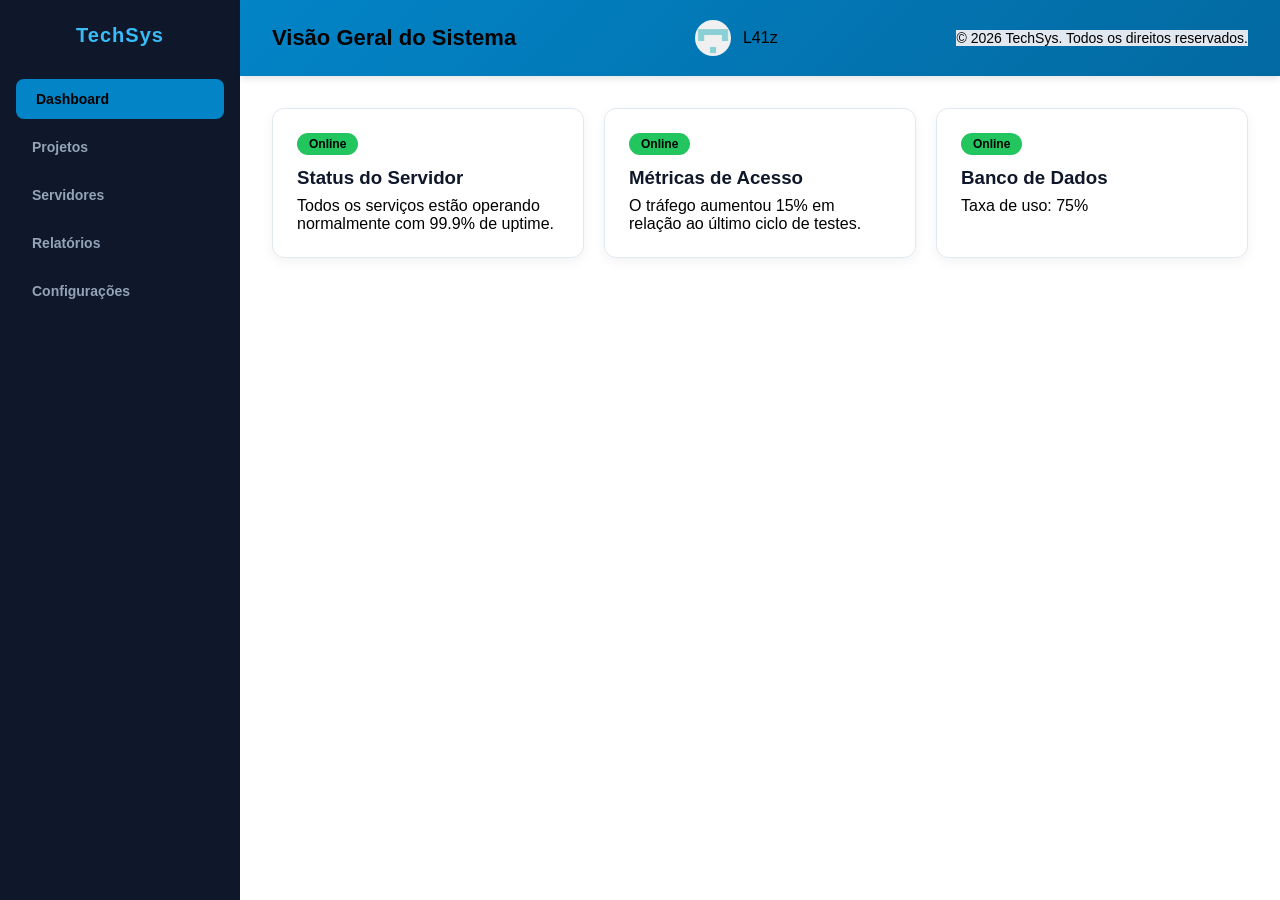
<file: exercicios/atv_flexbox/index.html>
<!DOCTYPE html>
<html lang="pt-BR">

<head>
    <meta charset="UTF-8">
    <meta name="viewport" content="width=device-width, initial-scale=1.0">
    <title>Painel de Controle - TechSys</title>
    <link rel="stylesheet" href="style.css">
</head>

<body>
    <div class="app-container">
        <aside class="sidebar">
            <div class="logo">
                <h2>TechSys</h2>
            </div>
            <nav class="menu">
                <a href="#" class="active">Dashboard</a>
                <a href="#">Projetos</a>
                <a href="#">Servidores</a>
                <a href="#">Relatórios</a>
                <a href="#">Configurações</a>
            </nav>
        </aside>
        <div class="main-wrapper">
            <header class="topbar">
                <h1>Visão Geral do Sistema</h1>
                <div class="user-profile">
                    <div class="avatar"></div>
                    <span>L41z</span>
                </div>
                <footer>
                    <p>&copy; 2026 TechSys. Todos os direitos reservados.</p>
                </footer>
            </header>
            <main class="content">
                <section class="card">
                    <span class="status">Online</span>
                    <h3>Status do Servidor</h3>
                    <p>Todos os serviços estão operando normalmente com 99.9% de uptime.</p>
                </section>
                <section class="card">
                    <span class="status">Online</span>
                    <h3>Métricas de Acesso</h3>
                    <p>O tráfego aumentou 15% em relação ao último ciclo de testes.</p>
                </section>
                <section class="card">
                    <span class="status">Online</span>
                    <h3>Banco de Dados</h3>
                    <p>Taxa de uso: 75%</p>
                </section>
            </main>
        </div>
    </div>
</body>

</html>
</file>
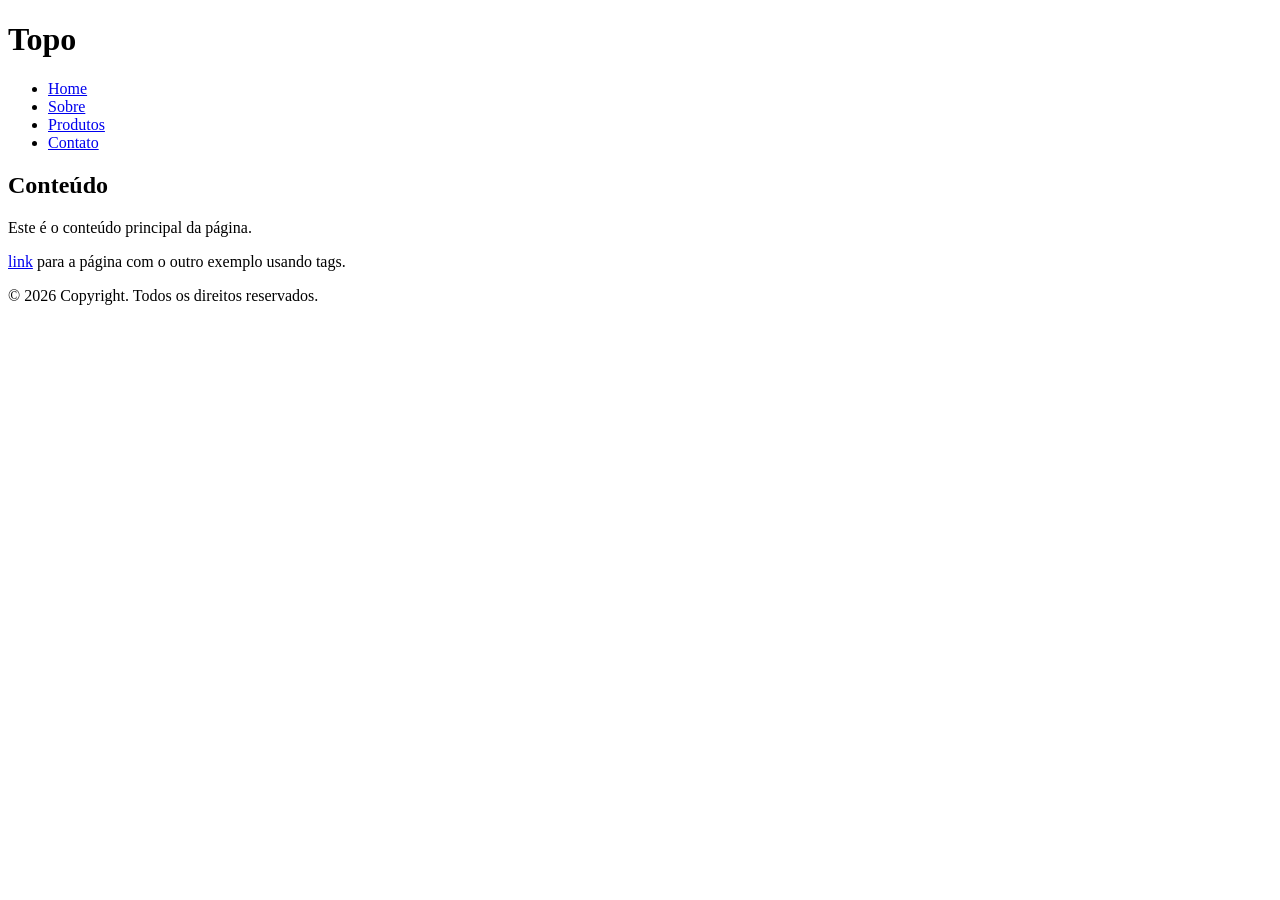
<file: exercicios/estrutura_layout_div.html>
<!DOCTYPE html>
<html lang="pt-BR">
<head>
    <meta charset="UTF-8">
    <meta name="viewport" content="width=device-width, initial-scale=1.0">
    <title>Document</title>
</head>
<body>
    <!-- Fazer os exemplos da página 36 e 40 da apostila e enviar aqui no anexo -->
    <div class="wrap">
        <!-- aqui começa o topo -->
        <div class="header">
            <h1>Topo</h1>
        </div>
        <!-- aqui começa o menu -->
        <div class="navbar">
            <ul>
                <li><a href="#">Home</a></li>
                <li><a href="#">Sobre</a></li>
                <li><a href="#">Produtos</a></li>
                <li><a href="#">Contato</a></li>
            </ul>
        </div>
        <!-- aqui começa o conteúdo -->
        <div class="content">
            <h2>Conteúdo</h2>
            <p>Este é o conteúdo principal da página.</p>
            <p><a href="./estrutura_layout_tags.html">link</a> para a página com o outro exemplo usando tags.</p>
        </div>
        <!-- aqui começa o rodapé -->
        <div class="footer">
            <p>© 2026 Copyright. Todos os direitos reservados.</p>
        </div>
    </div>
</body>
</html>
</file>
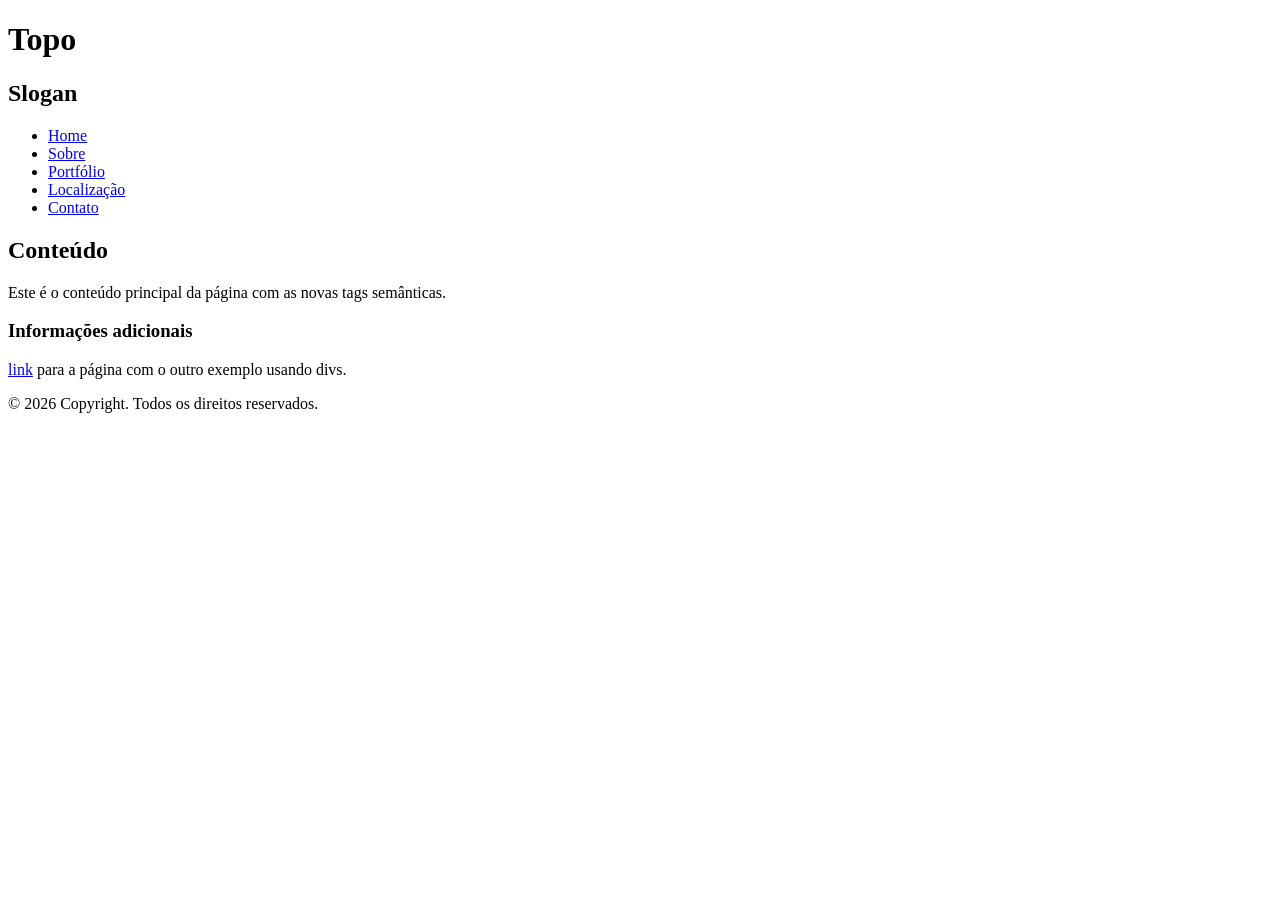
<file: exercicios/estrutura_layout_tags.html>
<!DOCTYPE html>
<html lang="pt-BR">
<head>
    <meta charset="UTF-8">
    <meta name="viewport" content="width=device-width, initial-scale=1.0">
    <title>layout com tags</title>
</head>
<body>
    <!-- topo -->
   <header>
        <h1>Topo</h1>
        <h2>Slogan</h2>
    </header>
    <!-- menu -->
    <nav>
        <ul>
            <li><a href="#">Home</a></li>
            <li><a href="#">Sobre</a></li>
            <li><a href="#">Portfólio</a></li>
            <li><a href="#">Localização</a></li>
            <li><a href="#">Contato</a></li>
        </ul>
    </nav>
    <!-- conteúdo -->
    <main>
        <h2>Conteúdo</h2>
        <p>Este é o conteúdo principal da página com as novas tags semânticas.</p>
        <aside>
            <h3>Informações adicionais</h3>
            <p><a href="./estrutura_layout_div.html">link</a> para a página com o outro exemplo usando divs.</p>
    </main>
    <footer>
        <p>© 2026 Copyright. Todos os direitos reservados.</p>
    </footer>
</body>
</html>
</file>
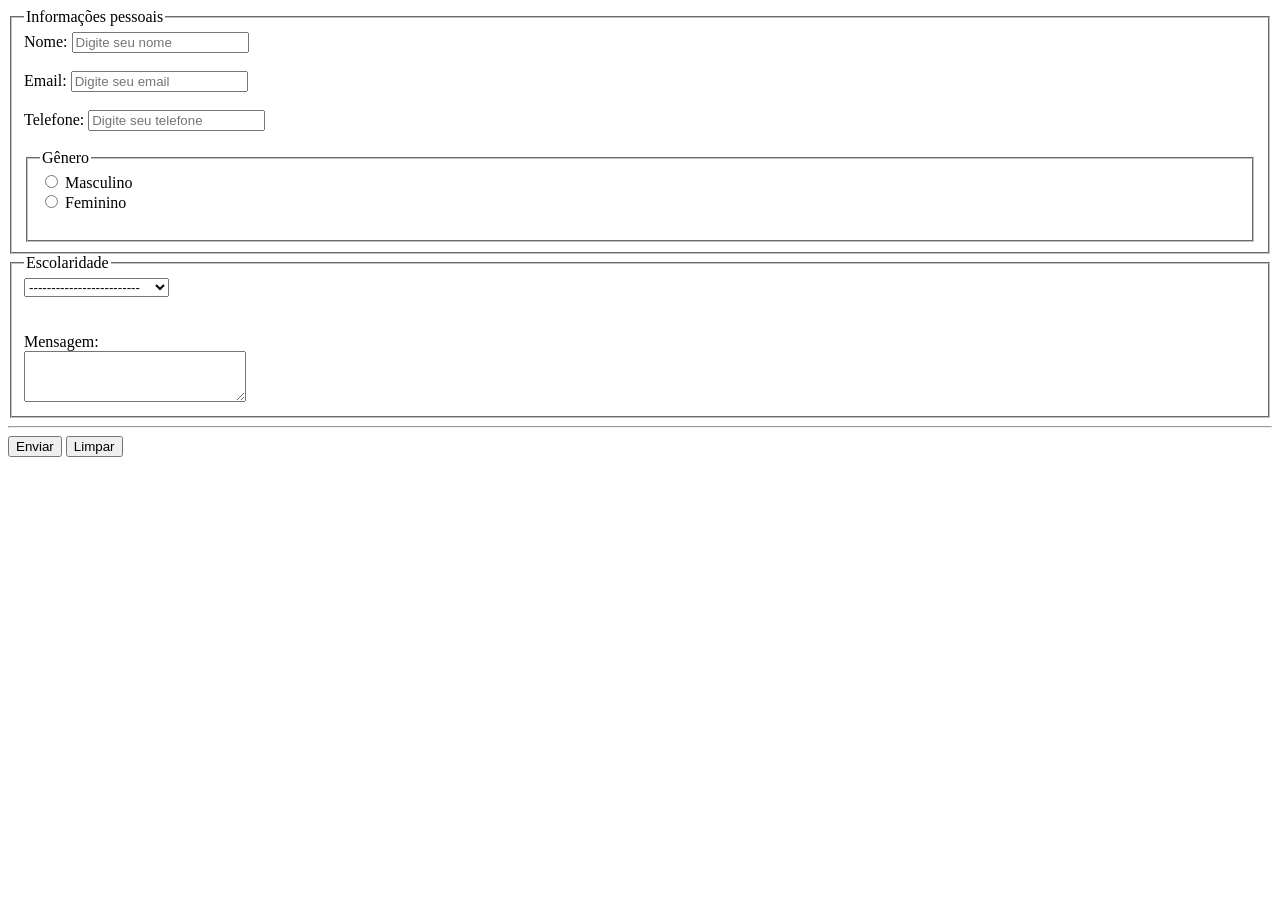
<file: exercicios/formulario.html>
<!DOCTYPE html>
<html lang="pt-BR">
<head>
    <meta charset="UTF-8">
    <meta name="viewport" content="width=device-width, initial-scale=1.0">
    <title>Atividade Formulário</title>
</head>
<body>
    <form>
        <fieldset>
            <legend>Informações pessoais</legend>
            <label for="nome">Nome:</label>
            <input type="text" id="nome" name="nome" required placeholder="Digite seu nome"><br><br>
            <label for="email">Email:</label>
            <input type="email" id="email" name="email" required placeholder="Digite seu email"><br><br>
            <label for="telefone">Telefone:</label>
            <input type="tel" id="telefone" name="telefone" required placeholder="Digite seu telefone"><br><br>
            <fieldset>
                <legend>Gênero</legend>
                <input type="radio" id="masculino" name="genero" value="masculino">
                <label for="masculino">Masculino</label><br>
                <input type="radio" id="feminino" name="genero" value="feminino">
                <label for="feminino">Feminino</label><br><br>
            </fieldset>
        </fieldset>
        <fieldset>
            <legend>Escolaridade</legend>
            <select name="escolaridade" id="escolaridade">
                <option value="op0">-------------------------</option>
                <option value="op1">Ensino Fundamental</option>
                <option value="op2">Ensino Médio</option>
                <option value="op3">Ensino Técnico</option>
                <option value="op4">Ensino Superior</option>
            </select>
            <br><br><br>
            <label for="msg">Mensagem:</label><br>
            <textarea name="msg" id="msg" rows="3px" cols="25px" required autocorrect="on">
            </textarea>
        </fieldset>
        <hr>
        <button type="button" id="enviar" onclick="alert('Enviado!')">Enviar</button>
        <button type="reset" id="limpar">Limpar</button>
    </form>
</body>
</html>
</file>
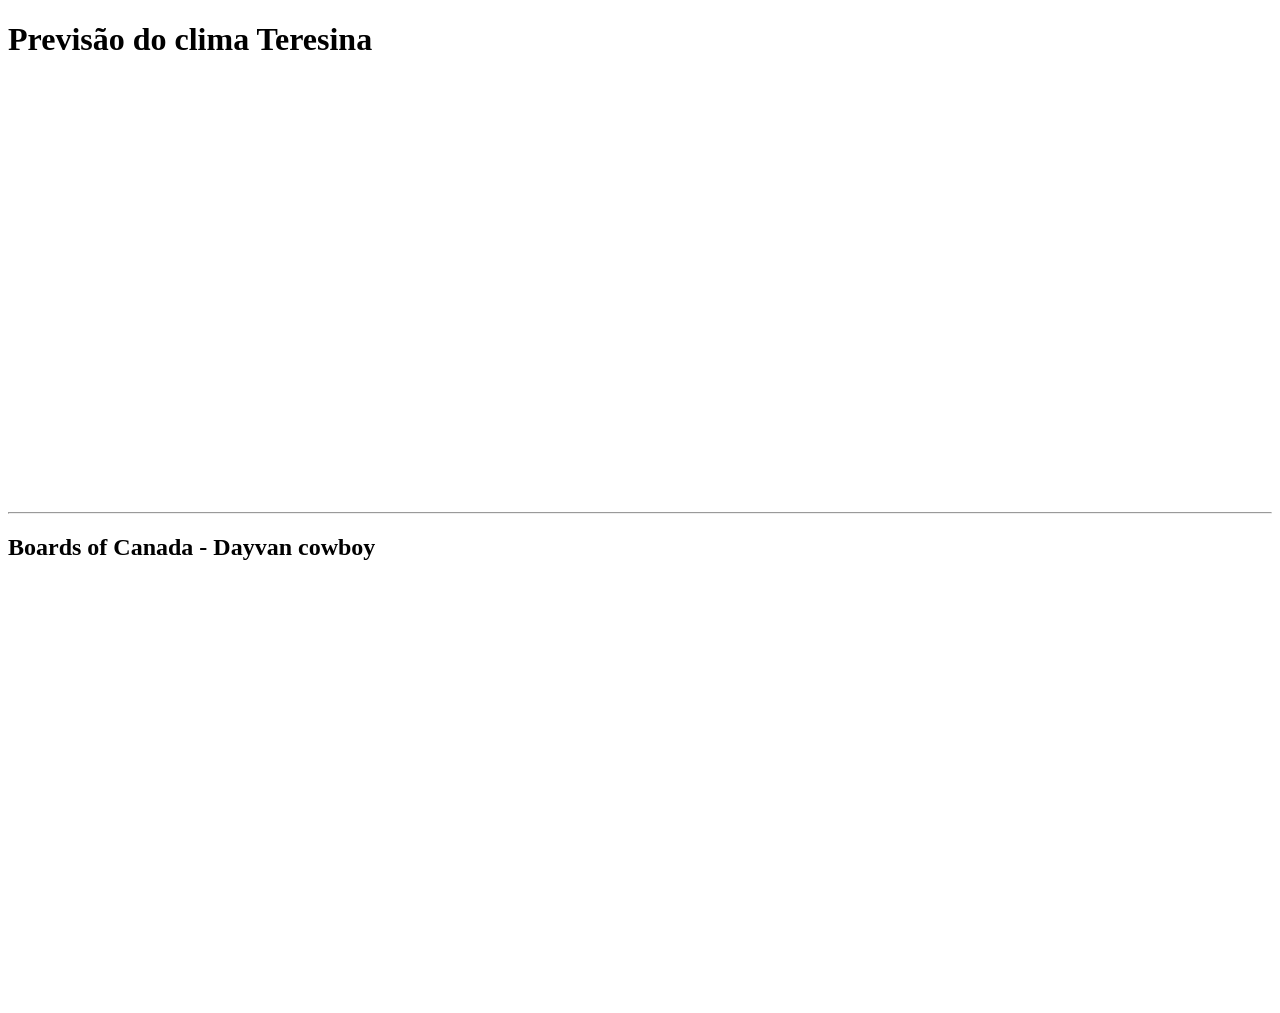
<file: exercicios/iframes.html>
<!DOCTYPE html>
<html lang="en">
<head>
    <meta charset="UTF-8">
    <meta name="viewport" content="width=device-width, initial-scale=1.0">
    <title>Document</title>
</head>
<body>
    <h1>Previsão do clima Teresina</h1>
    <iframe
        src="https://e7da7aad86e340638eecd3397931c1e4.elf.site"
        width="640" height="420" frameborder="0" allowfullscreen
        title="Previsão do clima Teresina">
    </iframe>
    <hr>
    <h2>Boards of Canada - Dayvan cowboy</h2>
    <iframe 
        width="640" height="420" 
        src="https://www.youtube.com/embed/A2zKARkpDW4?si=T6cKj-mIVKJGDxjI" 
        title="YouTube video player" frameborder="0" 
        allow="accelerometer; autoplay; clipboard-write; encrypted-media; gyroscope; picture-in-picture; web-share" 
        referrerpolicy="strict-origin-when-cross-origin" allowfullscreen>
    </iframe>
</body>
</html>
</file>
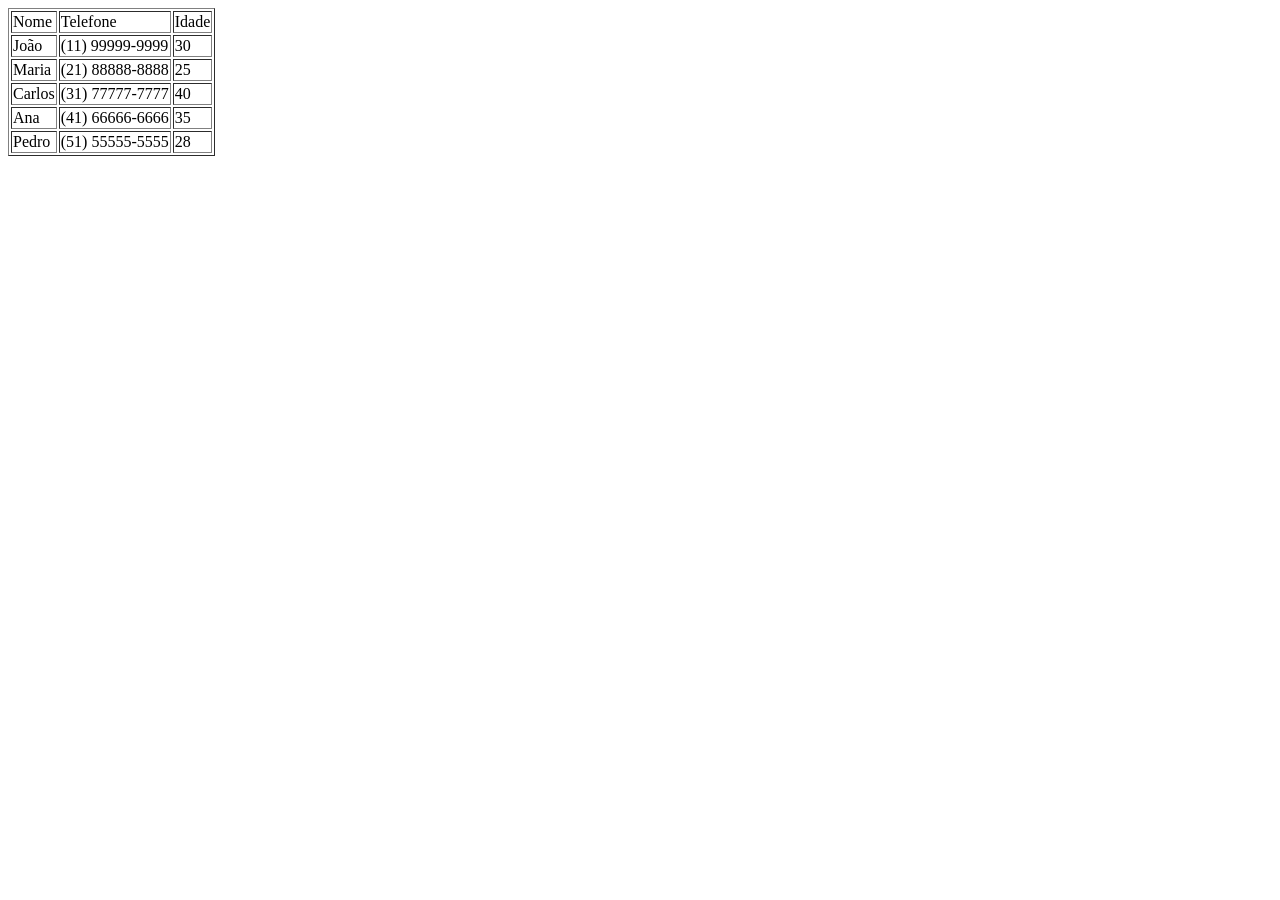
<file: exercicios/tabela.html>
<!DOCTYPE html>
<html lang="pt-BR">
<head>
    <meta charset="UTF-8">
    <meta name="viewport" content="width=device-width, initial-scale=1.0">
    <title>Tabelas</title>
</head>
<body>
    <table border="1">
        <tr>
            <td>Nome</td>
            <td>Telefone</td>
            <td>Idade</td>
        </tr>
        <tr>
            <td>João</td>
            <td>(11) 99999-9999</td>
            <td>30</td>
        </tr>
        <tr>
            <td>Maria</td>
            <td>(21) 88888-8888</td>
            <td>25</td>
        </tr>
        <tr>
            <td>Carlos</td>
            <td>(31) 77777-7777</td>
            <td>40</td>
        </tr>
        <tr>
            <td>Ana</td>
            <td>(41) 66666-6666</td>
            <td>35</td>
        </tr>
        <tr>
            <td>Pedro</td>
            <td>(51) 55555-5555</td>
            <td>28</td>
        </tr>
    </table>
</body>
</html>
</file>
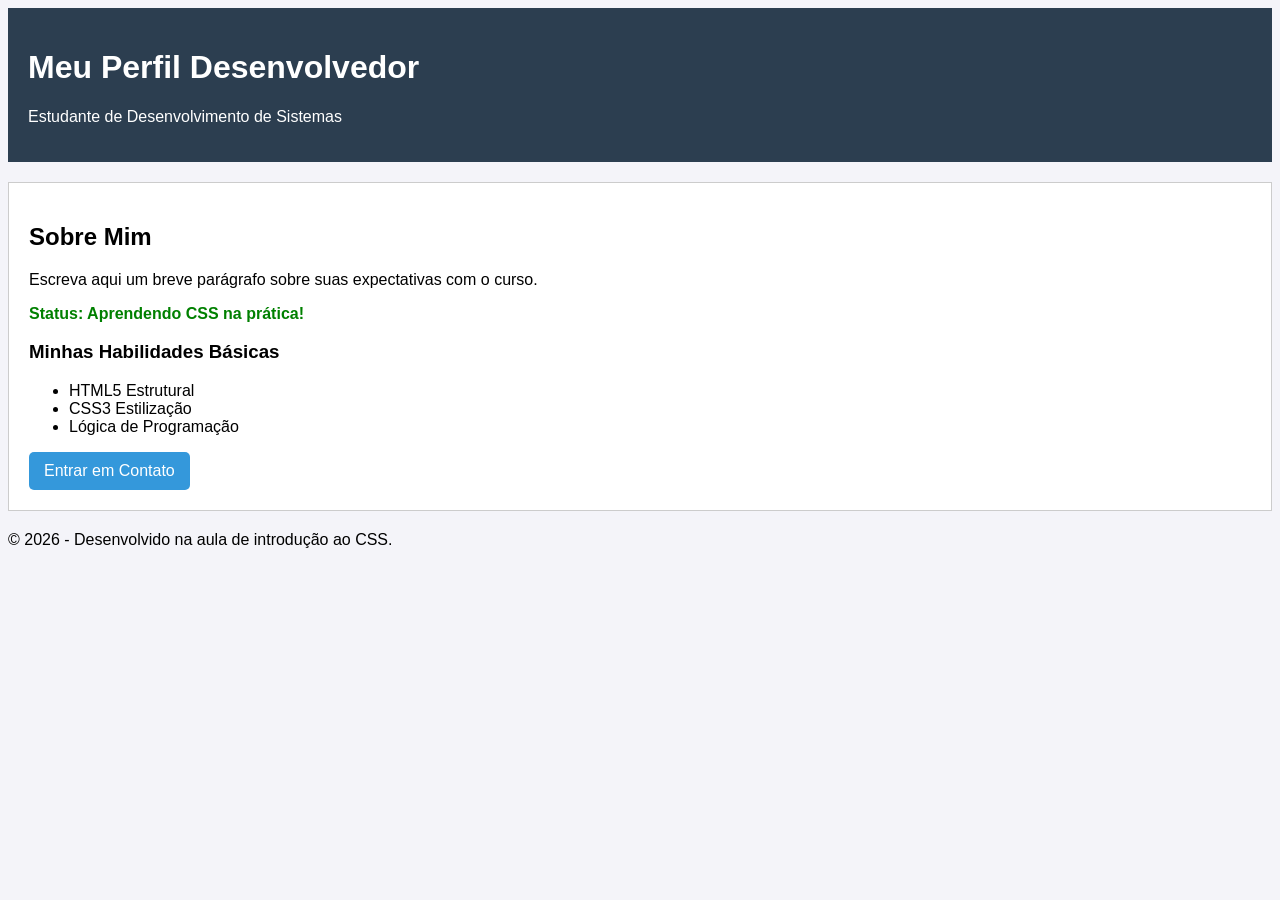
<file: exercicios/exer_introducao_css/introducao_css.html>
<!DOCTYPE html>
<html lang="pt-BR">

<head>
    <meta charset="UTF-8">
    <meta name="viewport" content="width=device-width, initial-scale=1.0">
    <title>Cartão de Perfil Dev</title>
    <link rel="stylesheet" href="style.css">
    <style>
        body {background-color: #f4f4f9; font-family: Arial, sans-serif;}
    </style>
</head>

<body>
    <header id="cabecalho-principal">
        <h1>Meu Perfil Desenvolvedor</h1>
        <p class="subtitulo">Estudante de Desenvolvimento de Sistemas</p>
    </header>
    <main class="container">
        <section class="card">
            <h2>Sobre Mim</h2>
            <p>Escreva aqui um breve parágrafo sobre suas expectativas com o curso.</p>
            <p id="destaque-status" style="color: green; font-weight: bold;">Status: Aprendendo CSS na prática!</p>
            <h3>Minhas Habilidades Básicas</h3>
            <ul>
                <li class="item-habilidade">HTML5 Estrutural</li>
                <li class="item-habilidade">CSS3 Estilização</li>
                <li class="item-habilidade">Lógica de Programação</li>
            </ul>
            <a href="#" class="btn-contato">Entrar em Contato</a>
        </section>
    </main>
    <footer>
        <p>&copy; 2026 - Desenvolvido na aula de introdução ao CSS.</p>
    </footer>
</body>

</html>
</file>
<file: exercicios/atv_flexbox/style.css>
root {
    --bg_color: #f1f5f9;
    --text_color: #334155;
    --branco : #ffffff;
}

* {
    margin: 0;
    padding: 0;
    box-sizing: border-box;
    font-family: 'Segoe UI', Tahoma, Geneva, Verdana, sans-serif;
}

body {
    background-color: var(--bg_color);
    color: var(--text_color);
}

.app-container {
    display: flex;
    min-height: 100vh;
}

.main-wrapper {
    display: flex;
    flex: 1;
    flex-direction: column;
}

.sidebar {
    width: 240px;
    background-color: #0f172a;
    color: var(--branco);
    padding: 24px 16px;
    display: flex;
    flex-direction: column;
}

.logo h2 {
    color: #38bdf8;
    font-size: 20px;
    margin-bottom: 32px;
    text-align: center;
    letter-spacing: 1px;
}

.menu {
    display: flex;
    flex-direction: column;
    gap: 8px;
}

.menu a {
    color: #94a3b8;
    text-decoration: none;
    padding: 12px 16px;
    border-radius: 8px;
    font-size: 14px;
    font-weight: 600;
    transition: all 0.3s ease;
}

/* Efeito Hover e Item Ativo */
.menu a:hover,
.menu a.active {
    background-color: #0284c7;
    color: var(--branco);
    padding-left: 20px;
}

/* Header com Gradiente Linear vibrante e alinhamento flexível */
.topbar {
    background: linear-gradient(135deg, #0284c7 0%, #0369a1 100%);
    color: var(--branco);
    padding: 20px 32px;
    display: flex;
    justify-content: space-between;
    align-items: center;
    box-shadow: 0 4px 6px -1px rgba(0, 0, 0, 0.1);
}

.topbar h1 {
    font-size: 22px;
}

.user-profile {
    display: flex;
    align-items: center;
    gap: 12px;
}

.avatar {
    width: 36px;
    height: 36px;
    background-color: #38bdf8;
    border-radius: 50%;
    border: 2px solid var(--branco);
}

/* Área de Conteúdo Flexível */
.content {
    padding: 32px;
    display: flex;
    gap: 20px;
    flex-wrap: wrap;
}

/* Estilização dos Cards com Profundidade 3D */
.card {
    background-color: var(--branco);
    flex: 1;
    min-width: 280px;
    padding: 24px;
    border-radius: 12px;
    box-shadow: 0 4px 12px rgba(0, 0, 0, 0.05);
    border: 1px solid #e2e8f0;
    transition: transform 0.3s ease, box-shadow 0.3s ease;
}

/* Microinteração nos Cards */
.card:hover {
    transform: translateY(-4px);
    box-shadow: 0 10px 20px rgba(0, 0, 0, 0.1);
}

.card h3 {
    color: #0f172a;
    margin-bottom: 8px;
}

.status {
    background-color: #22c55e;
    color: var(--branco);
    border-radius: 12px;
    padding: 4px 12px;
    font-size: 12px;
    font-weight: bold;
    display: inline-block;
    margin-bottom: 12px;
}

.main-wrapper footer {
    text-align: center;
    background-color: #e2e8f0;
    font-size: 14px;
}
.avatar {
    width: 36px;
    height: 36px;
    background-color: #38bdf8;
    border-radius: 50%;
    border: 2px solid var(--branco);
    background-image: url(./resources/images/gitgub_profile.png);
    background-size: cover;
    background-position: center;
}

.avatar:hover {
    transform: scale(1.2); /* aumentei para 1.2 */
    transition: transform 0.3s ease;
}
</file>
<file: exercicios/exer_introducao_css/style.css>
#cabecalho-principal {
    background-color: #2c3e50;
    color: #ffffff;
    padding: 20px;
}

.card {
    background-color: #ffffff;
    max-height: 500px;
    margin: 20px auto;
    padding: 20px;
    border: 1px solid #ccc;
}

.btn-contato {
    display: inline-block;
    background-color: #3498db;
    color: white;
    padding: 10px 15px;
    text-decoration: none;
    border-radius: 5px;
}

.btn-contato:hover {
    background-color: #2980b9;
}
</file>
